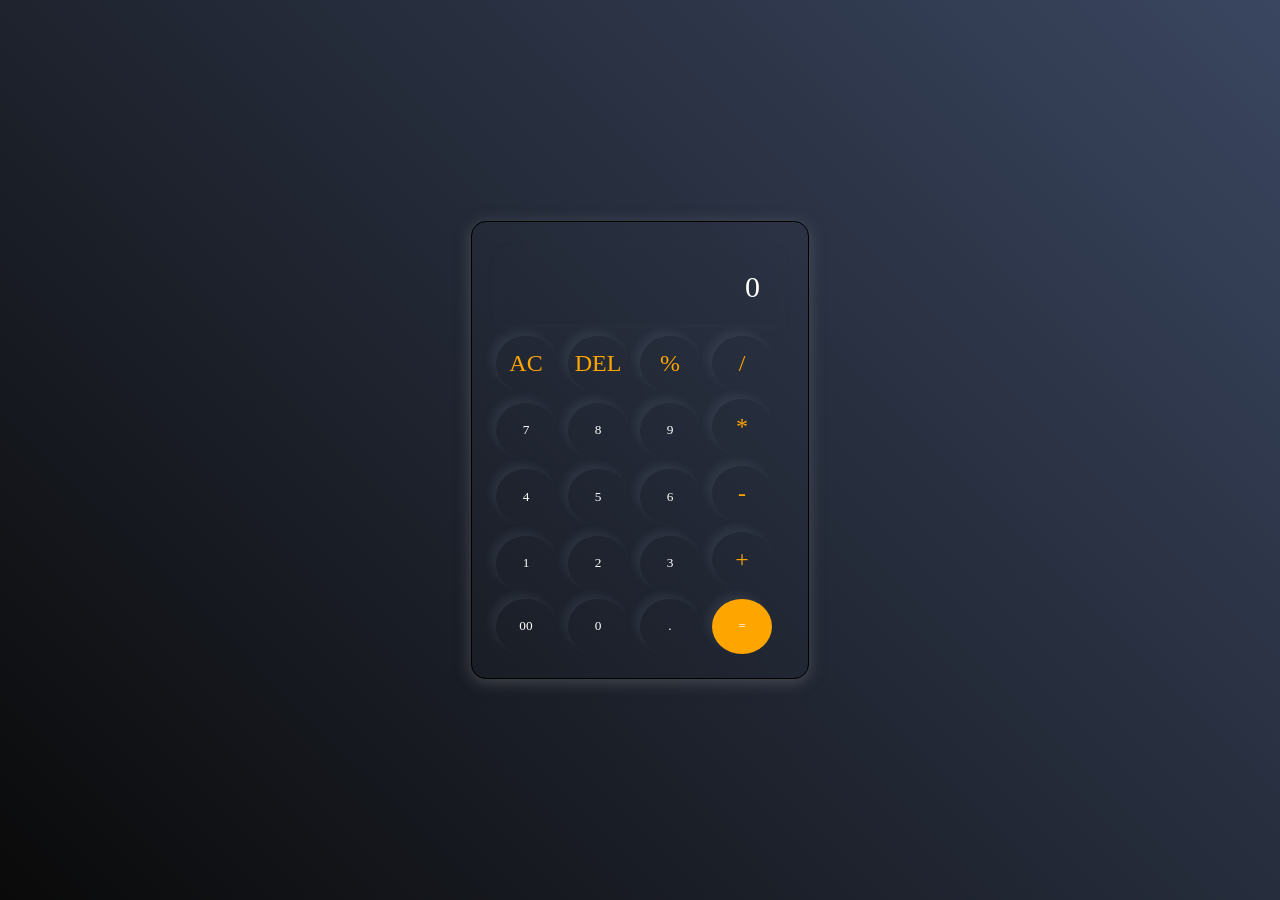
<file: CALCULATOR/INDEX.HTML>
<!DOCTYPE html>
<html lang="en">
<head>
    <meta charset="UTF-8">
    <meta name="viewport" content="width=device-width, initial-scale=1.0">
    <title>CALCULATOR - By Code Traversal</title>
    <link rel="stylesheet" href="style.css">
</head>
<body>
    <div class="calculator">
        <input type="text" placeholder="0" id="inputbox">
        <div>
            <button class="operator">AC</button>
            <button class="operator">DEL</button>
            <button class="operator" >%</button>
            <button class="operator" >/</button>
        </div>
         <div>
            <button>7</button>
            <button>8</button>
            <button>9</button>
            <button class="operator" >*</button>
        </div>
         <div>
            <button>4</button>
            <button>5</button>
            <button>6</button>
            <button class="operator" >-</button>
        </div>
         <div>
            <button>1</button>
            <button>2</button>
            <button>3</button>
            <button class="operator" >+</button>
        </div>
         <div>
            <button>00</button>
            <button>0</button>
            <button>.</button>
            <button class="equalbutton">=</button>
        </div>
    </div>
    <script src="script.js"></script>
</body>
</html>
</file>
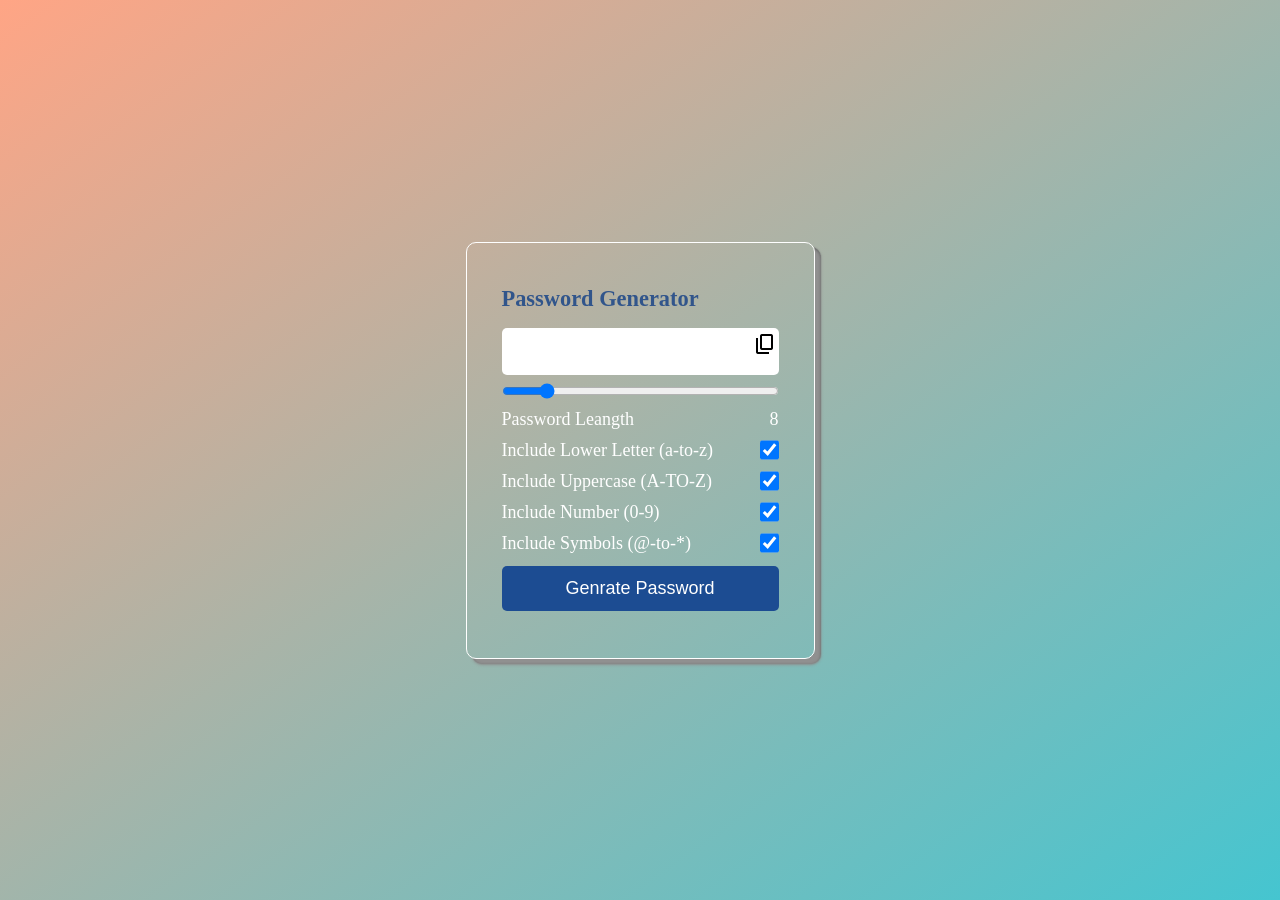
<file: PASSWORD_GENERATOR/index.html>
<!DOCTYPE html>
<html lang="en">
<head>
    <meta charset="UTF-8">
    <meta name="viewport" content="width=device-width, initial-scale=1.0">
    <title>PASSWORD GENRATOR | JAVA PROJECT</title>
    <link rel="stylesheet" href="style.css">
    <link href="https://fonts.googleapis.com/css2?family=Material+Symbols+Outlined" rel="stylesheet" />
</head>
<body>
    <div class="container">
        <h1>Password Generator</h1>

        <div class="inputBox">
            <input type="text" class="passBox" disabled id="passBox">
            <span class="material-symbols-outlined" id="copyicon">
             content_copy
            </span>
        </div>

        <input type="range"  min = "1" , max = "50" value="8" id="inputslider">

         <div class="row">
             <p> Password Leangth</p>
             <span id="slidervalue"> </span>
         </div>

        <div class="row">
             <label for="lowercase">Include Lower Letter (a-to-z) </label>
             <input type="checkbox" name="lowercase" id="lowercase" checked>
        </div>

         <div class="row">
             <label for="uppercase">Include Uppercase (A-TO-Z) </label>
             <input type="checkbox" name="uppercase" id="uppercase" checked>
        </div>

         <div class="row">
             <label for="numbers">Include Number (0-9)</label>
             <input type="checkbox" name="numbers" id="numbers" checked>
        </div>

         <div class="row">
             <label for="symbols">Include Symbols (@-to-*)  </label>
            
             <input type="checkbox" name="symbols" id="symbols" checked>
        </div>

        <button type="button" class="genbtn" id="genbtn" >
                 Genrate Password
        </button>
        

    </div>

   



    
    <script src="script.js" ></script>
</body>
</html>
</file>
<file: CALCULATOR/style.css>
*{
    margin:0%;
    padding:0%;
    box-sizing: border-box;
     font-family: Cambria, Cochin, Georgia, Times, 'Times New Roman', serif;
}
html,body{
    height: 100%;
    width: 100%;
    
}

body{
    display: flex;
    justify-content: center;
    align-items: center;
    background : linear-gradient(45deg,#0a0a0a,#3a4660);
}
.calculator{
    border: solid 1px ;
    padding: 20px;
    border-radius: 15px;
    background-color: transparent;
    box-shadow: 0px 3px 15px  rgba(113, 115, 119, 0.5);
     
     
}
input{
    width: 280px;
    border: none;
    padding: 20px;
    margin: 8px;
    background: transparent;
    
    box-shadow: 0px 3px 15px  rgba(113, 115, 119, 0.05);
    font-size: 30px;
    text-align: right;
    cursor: pointer;
    color: #ffffff;
}

input::placeholder{
    color: #ffffff;
}
button{
    border: none;
    width: 60px;
    height: 55px;
    margin: 4px;
    color: #ffffff;
    border-radius: 50%;
    background: transparent;
    color: white;
    box-shadow: -5px -5px 10px  rgba(200, 225, 250, 0.08);
    cursor: pointer;
}
.equalbutton{
    background-color: orange;
}
.operator{
    background-color:  ;
    font-size: x-large;
    color: orange;
}
</file>
<file: PASSWORD_GENERATOR/style.css>
*{
    margin:0%;
    padding:0%;
    box-sizing: border-box;
 }
 html,body{
    height: 100%;
    width: 100%;
 }
 body{
      display: flex;
    align-items: center;
    justify-content: center;
    background : linear-gradient(to right bottom,
    #ffa585, #45c5d0);
    color: #ffffff;
    font-weight: 500 ;
 }
 .container{
    border: 0.5px solid white;
    border-radius: 10px;
    padding: 35px;
    display: flex;
    flex-direction: column;
    box-shadow: 6px 6px 3px #909090 , 6px 5px 1px #575757 ;
    font-size: large;   
 }
 .container h1{
   color: #31558b;
 }

 .container h1{
    font-size: 1.4rem;
    margin-block: 8px;

 }
 .passBox{
    background-color: white;
    border: none;
    padding: 12px;
    width: 100%;
    border-radius: 5px;
    font-size: 20px;
    margin-block: 8px;
    cursor: pointer;
    text-overflow: ellipsis;
 }
 .inputBox{
   display: flex;
   position: relative;
   width: 100%;
 }
 .inputBox span{
   position: absolute;
   top: 12px;
   right: 2px;
   color: black;
   cursor: pointer;
   z-index:1;
 }  

 #copyicon:hover{
   color: #0066ff;
 }
 
 .row{
    display: flex;
    margin-block-start: 10px;  
     
     
 }

 .row p , label{
    flex-basis: 100%;
    cursor: pointer;
 }
 .row input[type ="checkbox"]{
    height: 20px;
    width: 20px;

    cursor: pointer;
 }
 button{
    border: none;
    outline: none;
    padding: 12px 20px;
    border-radius: 5px;
    margin-block: 12px;
    cursor: pointer;
 }

 .genbtn{
   background-color: #1c4c92;
   font-size: large;
   color: white;
 }
 .genbtn:hover{
    background-color: #02398b
 }
</file>
